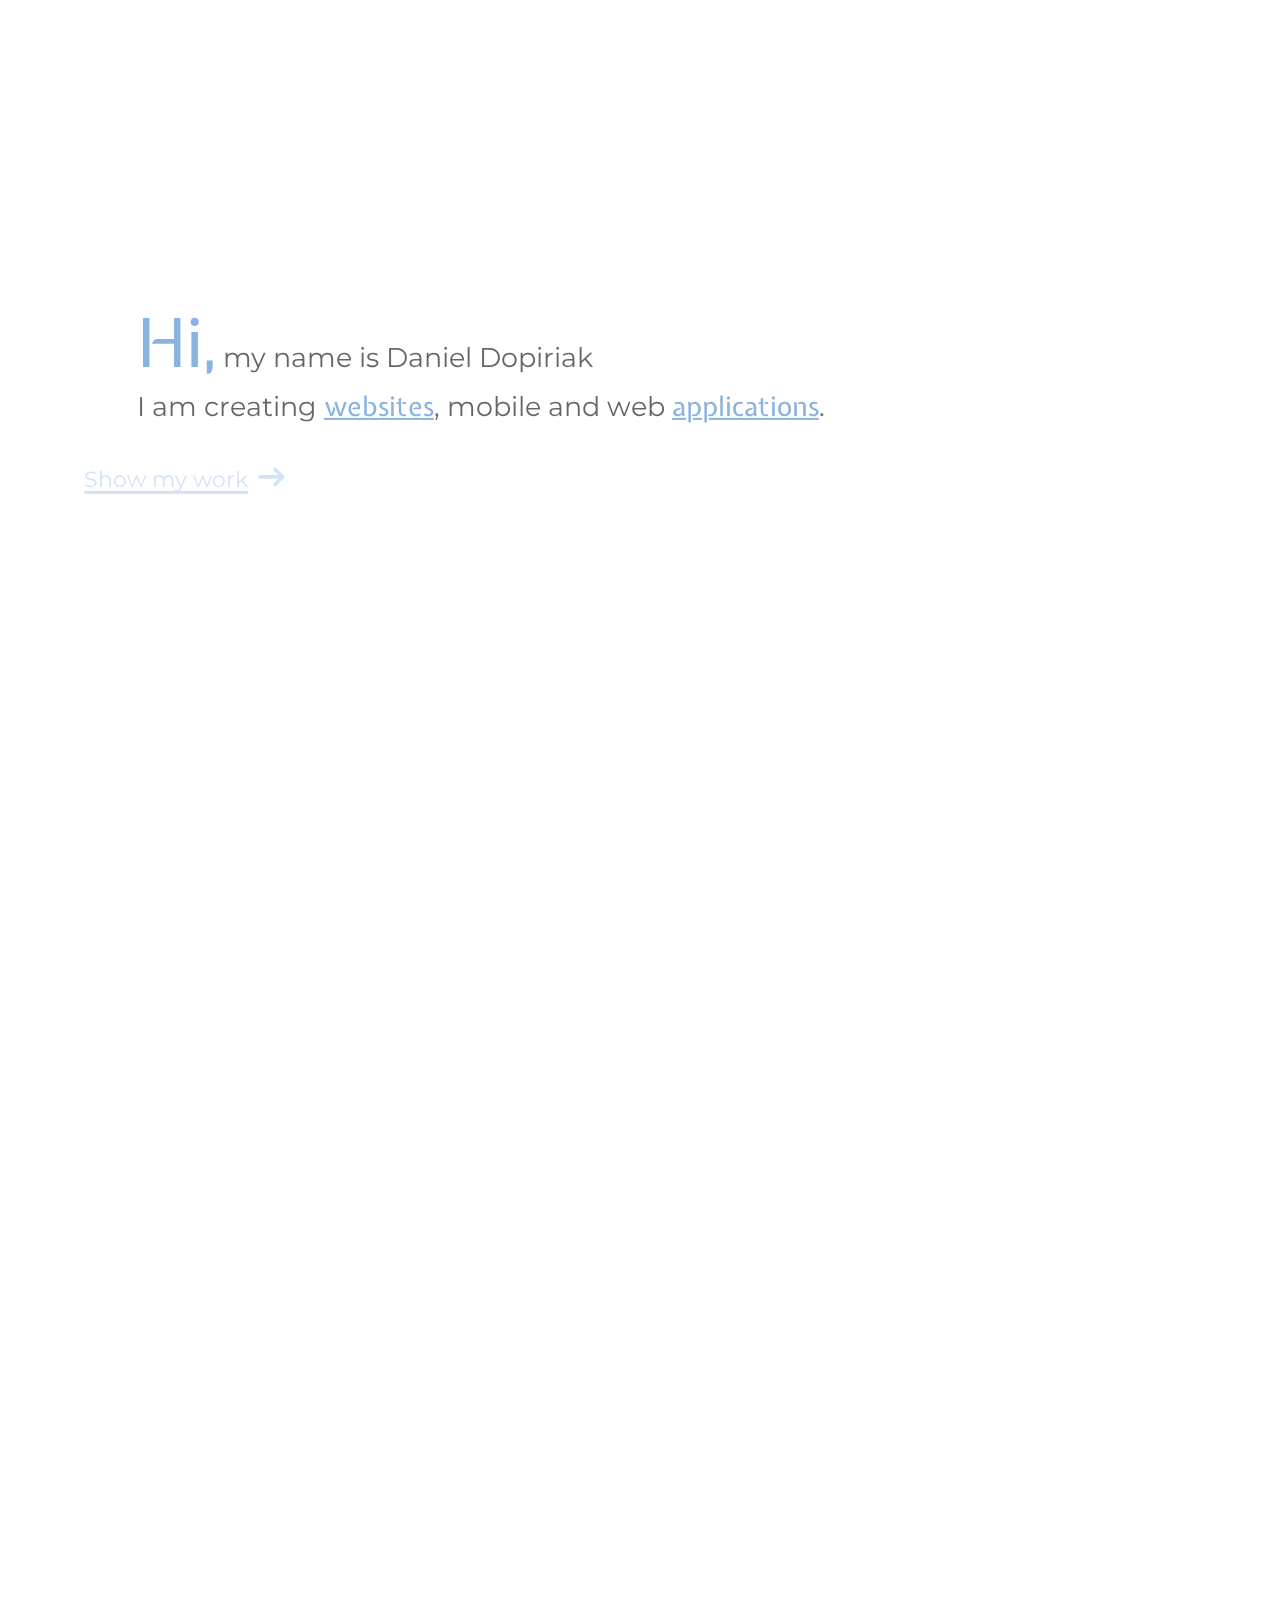
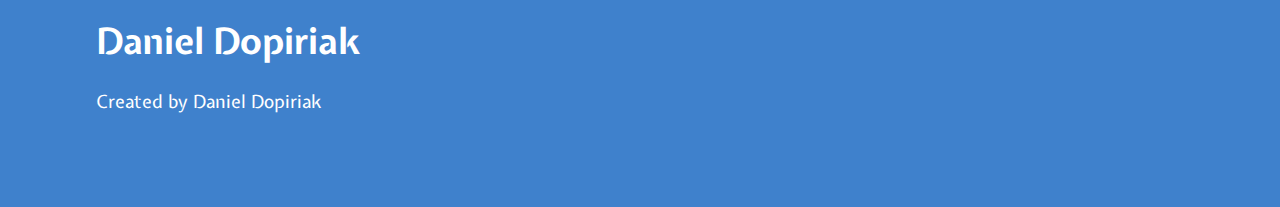
<file: index.html>
<!DOCTYPE html>
<html lang="en">
    <head>
        <meta charset="UTF-8" />
        <meta name="viewport" content="width=device-width, initial-scale=1.0" />
        <meta http-equiv="X-UA-Compatible" content="ie=edge" />
        <link rel="stylesheet" href="./assets/style/index.css" />
        <link href="https://fonts.googleapis.com/css?family=Expletus+Sans:400,600i|Montserrat&display=swap" rel="stylesheet" />
        <script src="https://platform.linkedin.com/badges/js/profile.js" async defer type="text/javascript"></script>
        <meta name="google-site-verification" content="jSxHnAXwpwZeZLHbrlIoXcZAM0Axsp5VUuBhsSvyMuA" />
        <title>Daniel Dopiriak</title>
        <script async src="https://www.googletagmanager.com/gtag/js?id=G-63W3KV1VWK"></script>
        <script>
            window.dataLayer = window.dataLayer || [];
            function gtag() {
                dataLayer.push(arguments);
            }
            gtag("js", new Date());

            gtag("config", "G-63W3KV1VWK");
        </script>
    </head>
    <body>
        <a href="https://github.com/AVATAR197" class="web-links-item" target="_blank">
            <img src="./assets/img/github-icon.svg" alt="github-icon" href="https://github.com/AVATAR197" />
        </a>
        <div class="landing-page">
            <div class="healine-button-wrapper">
                <p class="headline">
                    <span class="hi">Hi,</span> my name is Daniel Dopiriak <br />
                    I am creating <span class="highlight">websites</span>, mobile and web <span class="highlight">applications</span>.
                </p>
                <div class="show-my-work-button">
                    <p class="text">Show my work</p>
                    <img class="arrow" src="./assets/img/arrow.svg" alt="arrow" />
                </div>
            </div>
        </div>
        <div class="my-projects">
            <div class="row scroll-anim">
                <div class="info">
                    <h1>skrine-kuchyne.sk</h1>
                    <p>
                        This website was built in March 2020, using HTML, SCSS (CSS), JavaScript. <br />
                        <br />
                        You can visit the site using <a target="blank" href="http://www.skrine-kuchyne.sk/">this</a> link.
                    </p>
                </div>
                <img src="./assets/img/project-1.png" alt="" />
            </div>
            <div class="row scroll-anim">
                <img src="./assets/img/project-2.png" alt="" />
                <div class="info">
                    <h1>iot.gjar-po.sk</h1>
                    <p>
                        This website was built to show humidity, brightness and temperature in graps of the various rooms in our school. The
                        data are measured by Arduino devices. The project is licenced under MIT licence so you can see the code on our
                        github using
                        <a target="blank" href="https://github.com/MarosMacko/GJAR_IoT/tree/v2">this</a> link. In July 2020 we launched new
                        version of the website with new design.
                        <br />
                        <br />
                        You can visit the site using <a target="blank" href="https://iot.gjar-po.sk/">this</a> link.
                    </p>
                </div>
            </div>
            <div class="row scroll-anim">
                <div class="info">
                    <h1>ninito.no/shop</h1>
                    <p>
                        This is online shop build with React. For the global store it uses not very popular but powerful library
                        <a target="blank" href="https://www.npmjs.com/package/reactn">reactn</a> and data are stored in firebase. It's very
                        fast and connected to backoffice for further customizability.<br />
                        <br />
                        You can visit the site using <a target="blank" href="https://ninito.no/shop">this</a> link.
                    </p>
                </div>
                <img src="./assets/img/project-6.jpg" alt="" />
            </div>
            <div class="row scroll-anim">
                <img src="./assets/img/project-5.jpg" alt="" />
                <div class="info">
                    <h1>Ninito AS login page</h1>
                    <p>
                        This is the custom made login page for Ninito AS. The page was build using React.<br />
                        <br />
                        You can visit the site using <a target="blank" href="https://ns3.dev/">this</a> link.
                    </p>
                </div>
            </div>
            <div class="row scroll-anim">
                <div class="info">
                    <h1>Fina Points Calculator</h1>
                    <p>
                        I started building this app in August 2019, it's a calculator for swimmers so they can convert their times to points
                        and vice versa. I developed this app using React Native and Redux. The app has more than 1000 downloads.
                        <br />
                        <br />
                        You can visit the site and download the app using
                        <a target="blank" href="https://play.google.com/store/apps/details?id=com.FinaPointsCalculator&hl=en">this</a> link.
                    </p>
                </div>
                <img src="./assets/img/project-3.jpg" alt="" />
            </div>
            <div class="row scroll-anim">
                <img src="./assets/img/project-4.jpg" alt="" />
                <div class="info">
                    <h1>Todo tasks</h1>
                    <p>
                        This app was my secondary project. I enjoyed programming this app. I used some features like async storage as well
                        as React Navigation. I developed this app using React Native and Redux.
                        <br />
                        <br />
                        You can visit the site and download the app using
                        <a target="blank" href="https://play.google.com/store/apps/details?id=com.danieldopiriak.Todotasks">this</a> link.
                    </p>
                </div>
            </div>
        </div>
        <div class="about-me scroll-anim">
            <h1>About me</h1>
            <p>
                I am currently high school sutudent. I started learning programming in 2018 and since then I built a lot of projects. You
                can see the projects in upper section of the website. I am specializing in building web applications with react, but other
                than that I've worked with React Native and Node.js before as well. In 2020 I attended programming competitions like
                (Zenit), and hackathon (<a target="_blank" href="https://hackkosice.com/">Hack Kosice 2020</a>). Here is the
                <a
                    target="_blank"
                    href="https://devpost.com/daniel-dopiriak?ref_content=user-portfolio&ref_feature=portfolio&ref_medium=global-nav"
                    >link</a
                >
                to my devpost profile for further details about the hackathon project. If you want to see my project don't forget to
                checkout my <a target="_blank" href="https://github.com/AVATAR197">github</a> profile.
            </p>
            <a href="https://github.com/AVATAR197">
                <button class="githubButton">Github</button>
            </a>
            <div class="skills scroll-anim">
                <h2>Skills:</h2>
                <ul>
                    <li>React (hooks)</li>
                    <li>Redux</li>
                    <li>React Native</li>
                    <li>JavaScript (ES6)</li>
                    <li>SCSS, CSS</li>
                    <li>HTML</li>
                    <li>Express</li>
                </ul>
            </div>
        </div>
        <div class="linkedin-wrapper scroll-anim">
            <div
                class="badge-base LI-profile-badge"
                data-locale="en_US"
                data-size="medium"
                data-theme="light"
                data-type="VERTICAL"
                data-vanity="daniel-dopiriak-8458981ba"
                data-version="v1"
            >
                <a class="badge-base__link LI-simple-link" href="https://sk.linkedin.com/in/daniel-dopiriak-8458981ba?trk=profile-badge"
                    >Daniel Dopiriak</a
                >
            </div>
        </div>
        <div class="contact-me scroll-anim">
            <h1>Contact me</h1>
            <p>E-mail: daniel.dopiriak@gmail.com</p>
            <form action="https://formspree.io/daniel.dopiriak@gmail.com" method="POST" target="_blank">
                <input type="text" id="firstname" name="firstname" placeholder="Firstname..." required />
                <input type="text" id="lastname" name="lastname" placeholder="Lastname..." required />
                <input type="email" id="email" name="E-mail" placeholder="Email.." required />
                <textarea name="message" placeholder="Message..." required></textarea>
                <button type="submit" value="Send" class="form_submit_button">Send</button>
            </form>
        </div>
        <footer class="footer">
            <h1>Daniel Dopiriak</h1>
            <p>Created by Daniel Dopiriak</p>
        </footer>
        <div class="cookie_popup">
            <p>
                We usecookies to personalise your experience
                <a href="/cookies.html">More information.</a>
            </p>
            <div class="accept_button">Accept</div>
        </div>
        <script src="./assets/js/index.js"></script>
        <script src="./assets/js/cookies.js"></script>
        <script src="https://cdnjs.cloudflare.com/ajax/libs/gsap/3.0.5/gsap.min.js"></script>

        <script>
            gsap.from(".headline", { x: -140, opacity: 0, duration: 2, ease: "ease" });
            gsap.from(".show-my-work-button", { x: -140, opacity: 0, duration: 2, delay: 0.5, ease: "ease" });
            gsap.from(".web-links-item", { x: -70, opacity: 0, duration: 2, delay: 0.5, ease: "ease" });
        </script>
    </body>
</html>
</file>
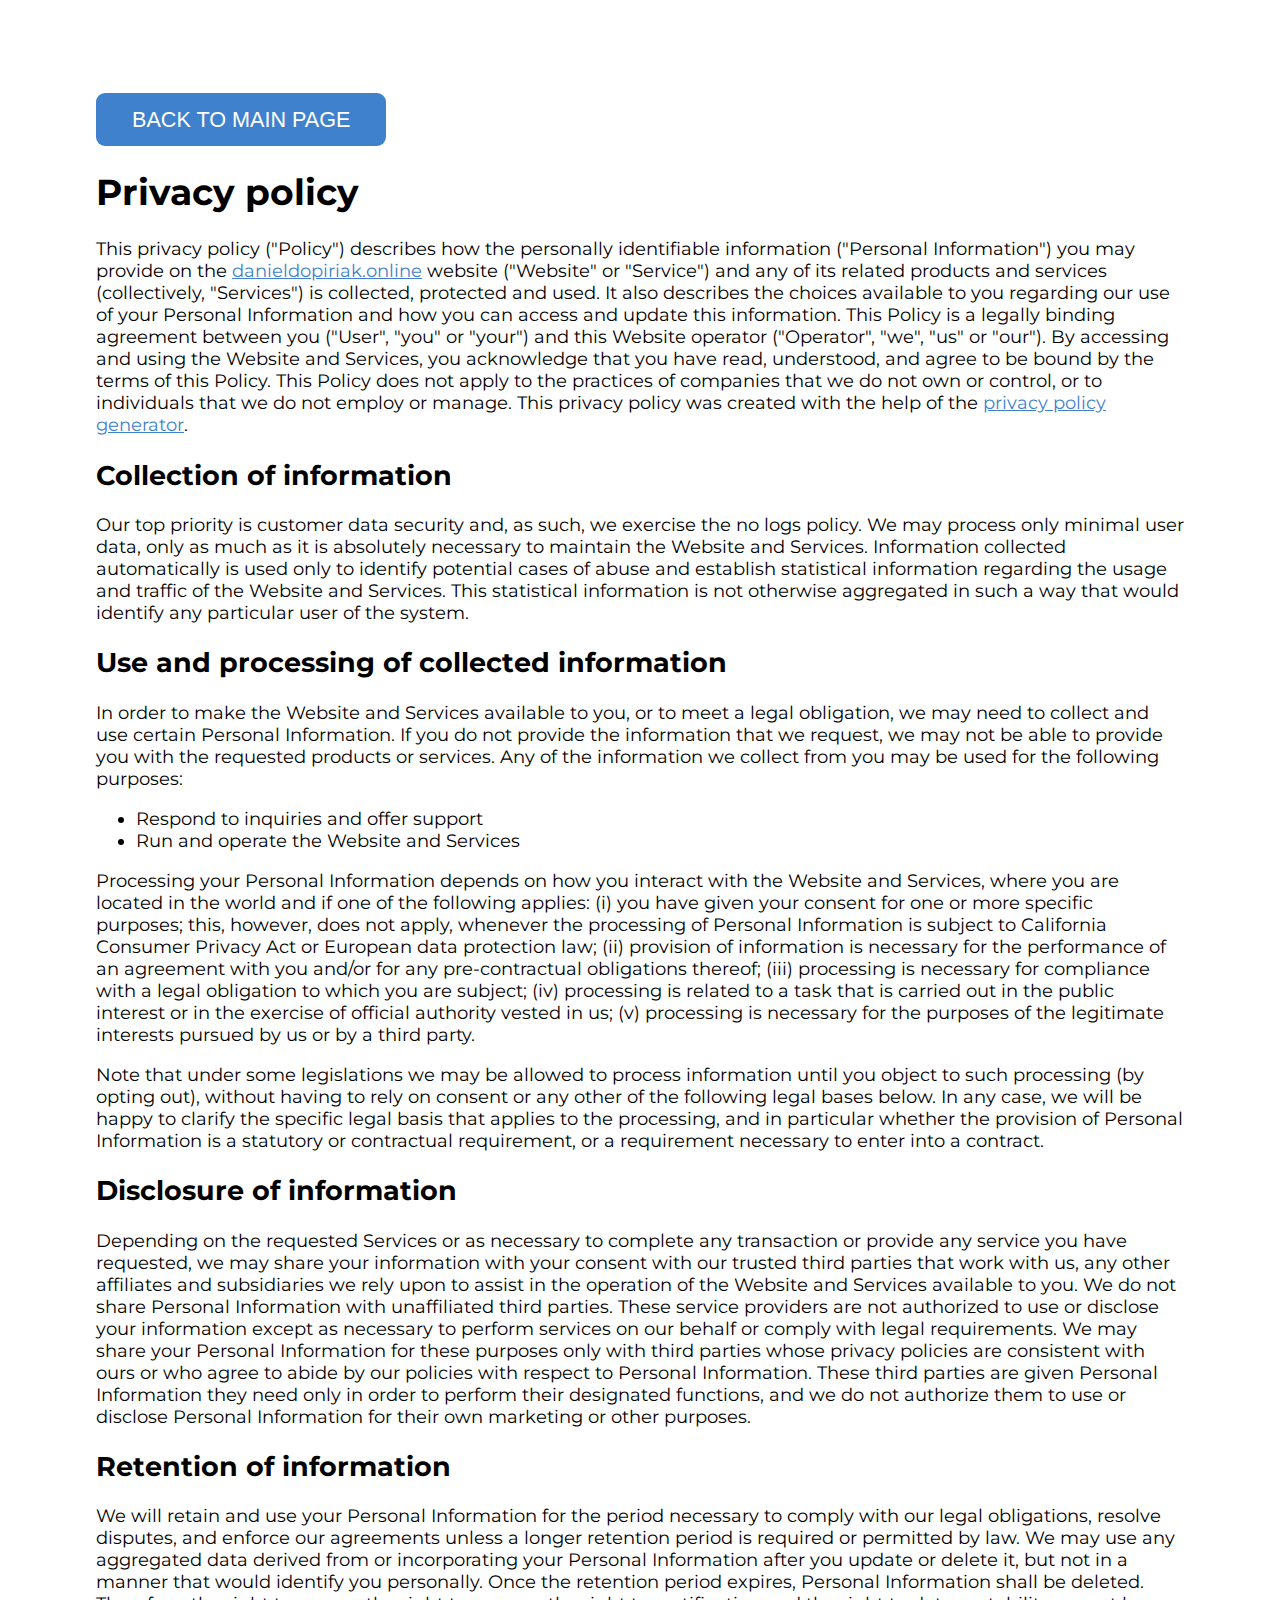
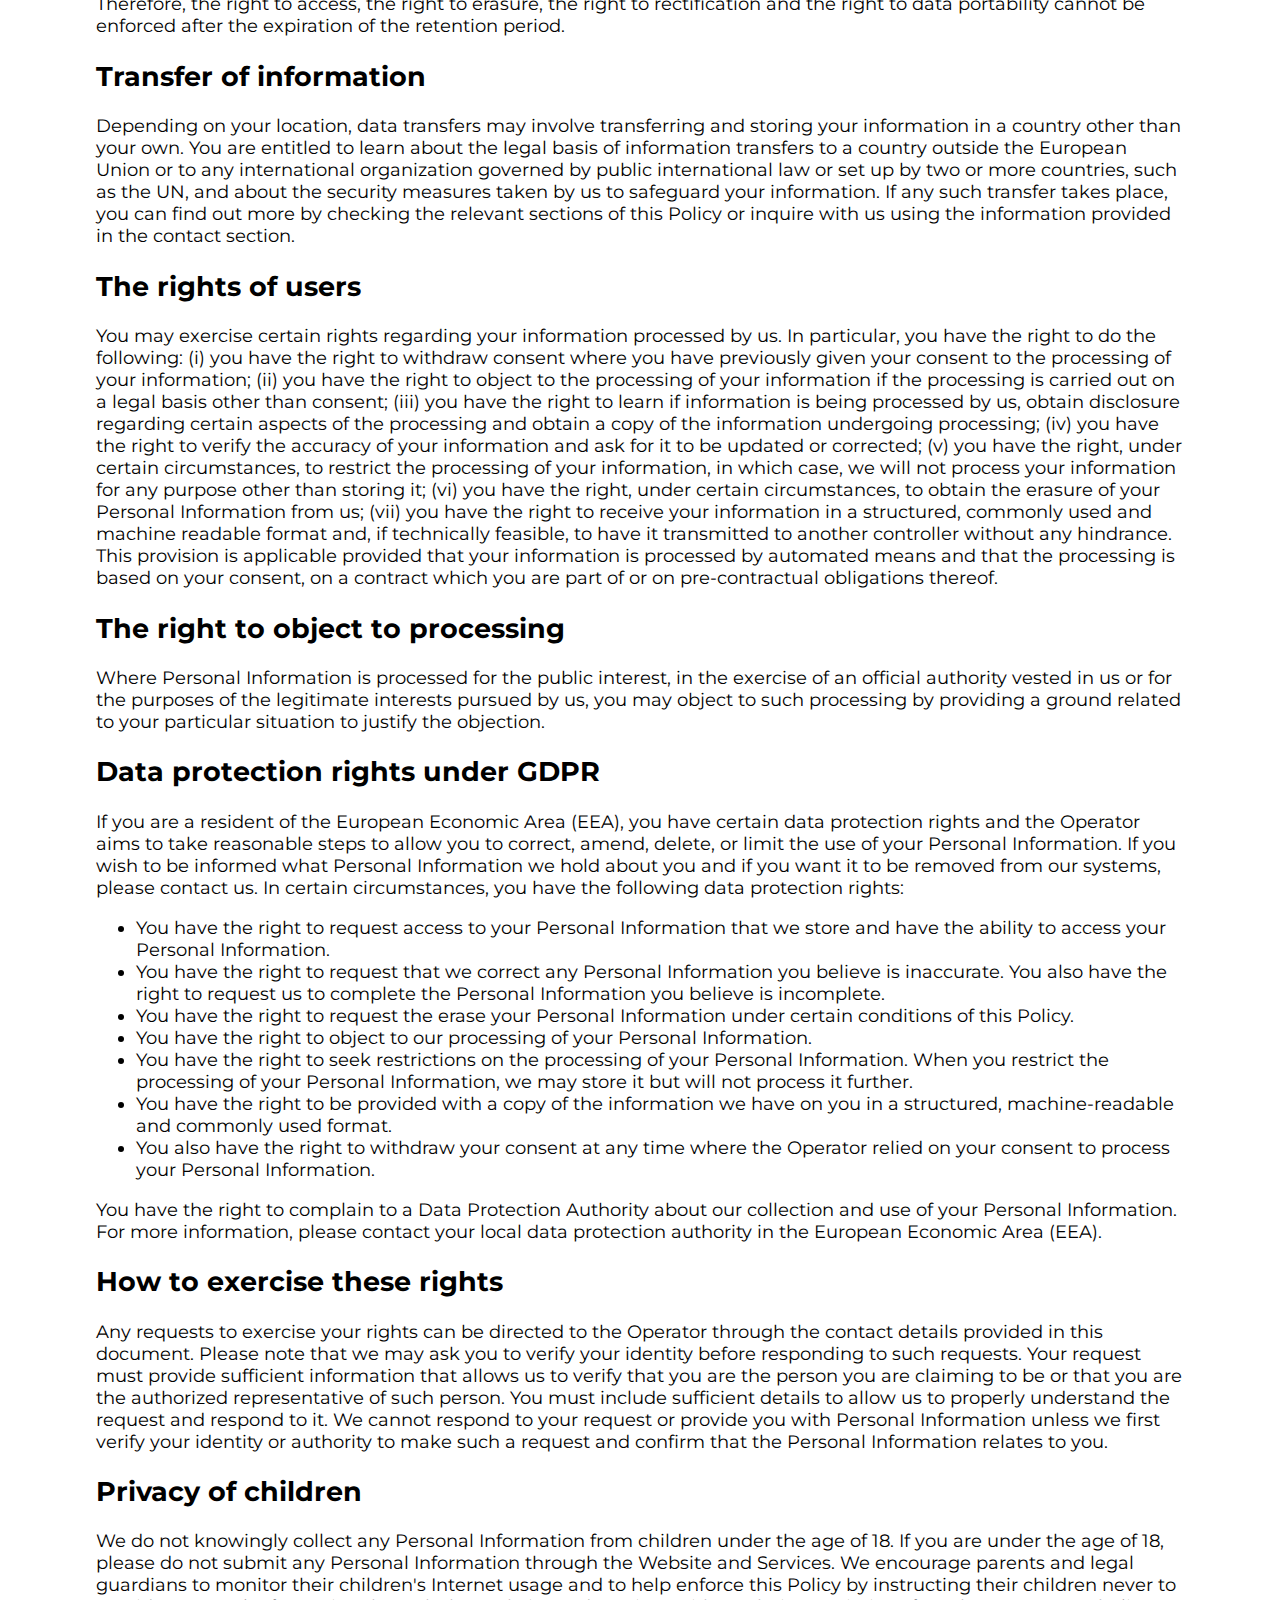
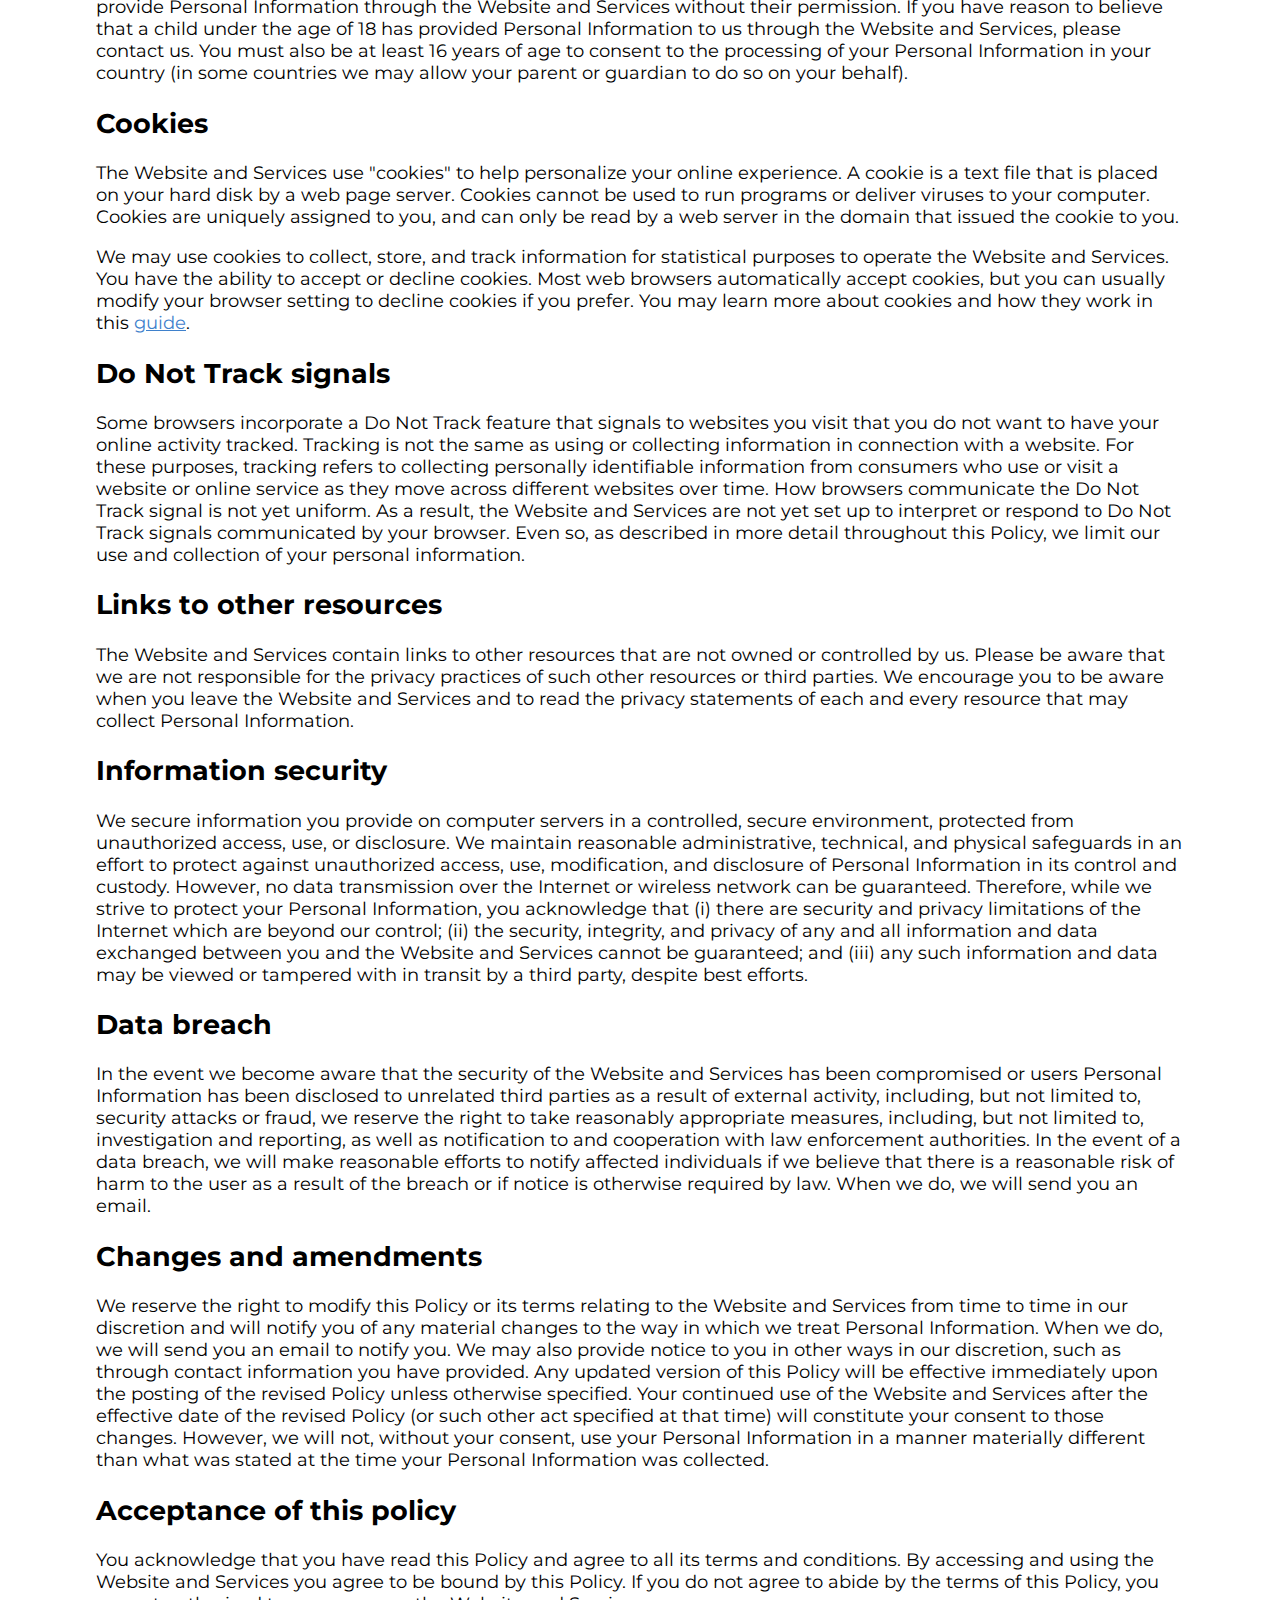
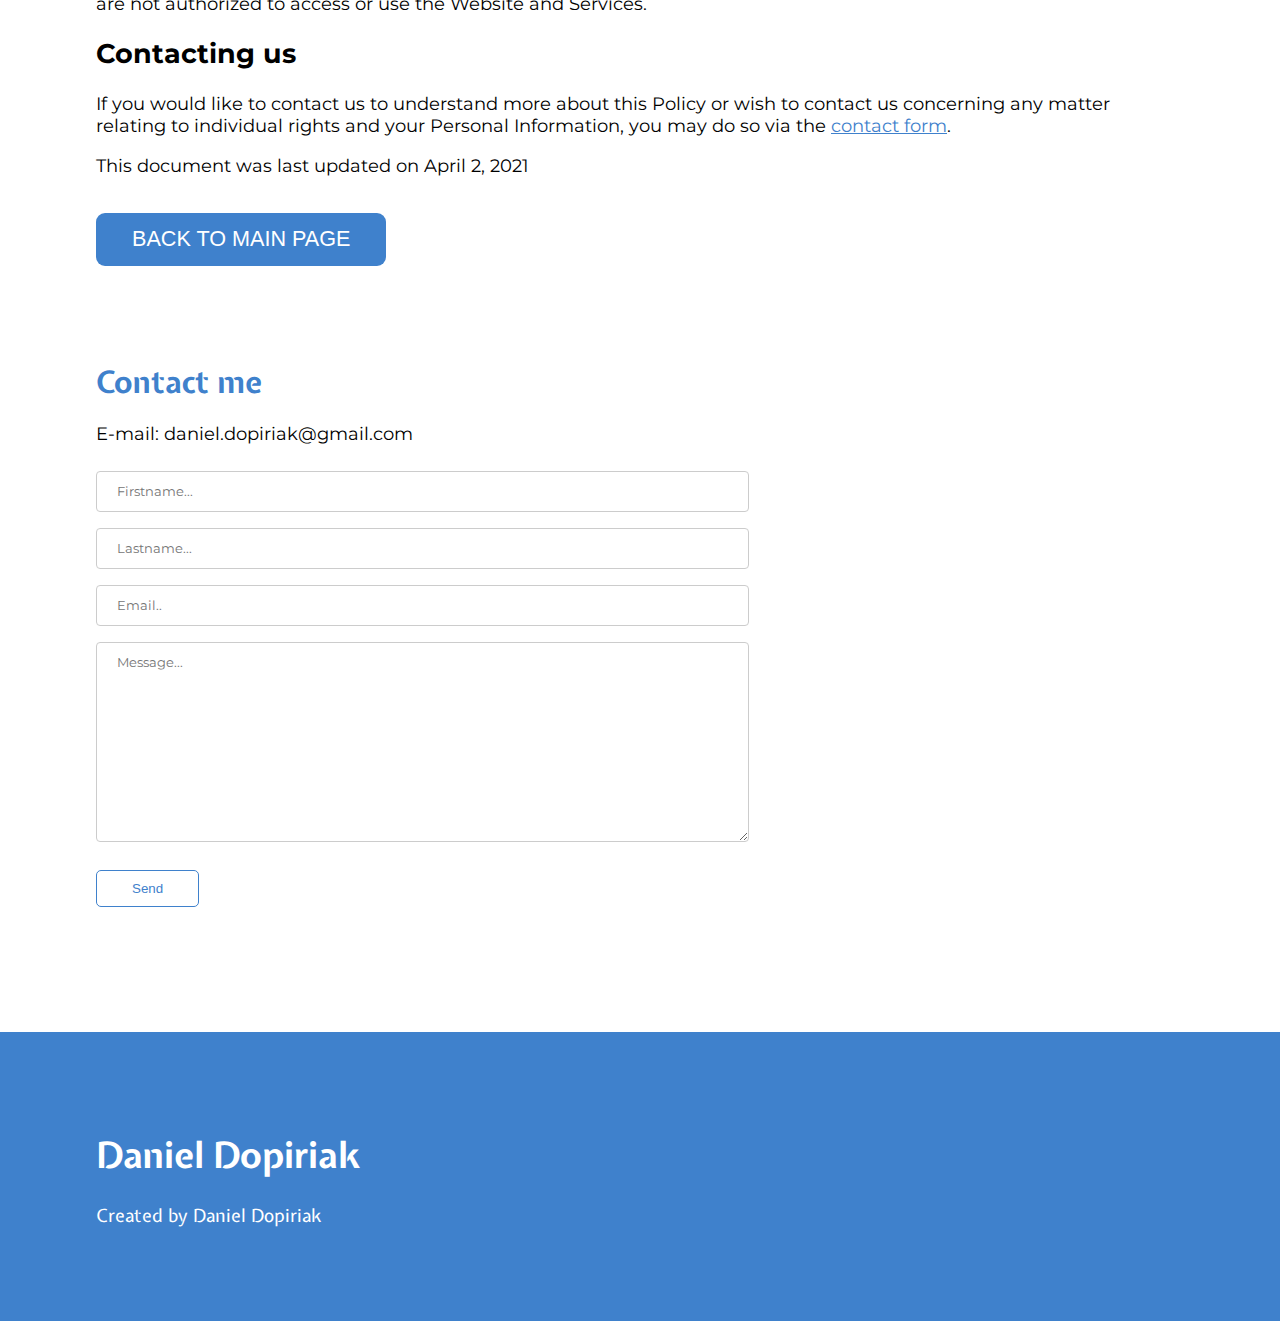
<file: cookies.html>
<!DOCTYPE html>
<html lang="en">
    <head>
        <meta charset="UTF-8" />
        <meta name="viewport" content="width=device-width, initial-scale=1.0" />
        <meta http-equiv="X-UA-Compatible" content="ie=edge" />
        <link rel="stylesheet" href="./assets/style/index.css" />
        <link href="https://fonts.googleapis.com/css?family=Expletus+Sans:400,600i|Montserrat&display=swap" rel="stylesheet" />
        <script src="https://platform.linkedin.com/badges/js/profile.js" async defer type="text/javascript"></script>
        <meta name="google-site-verification" content="jSxHnAXwpwZeZLHbrlIoXcZAM0Axsp5VUuBhsSvyMuA" />
        <script async src="https://www.googletagmanager.com/gtag/js?id=G-63W3KV1VWK"></script>
        <script>
            window.dataLayer = window.dataLayer || [];
            function gtag() {
                dataLayer.push(arguments);
            }
            gtag("js", new Date());

            gtag("config", "G-63W3KV1VWK");
        </script>
        <title>Daniel Dopiriak</title>
    </head>
    <body>
        <a href="https://github.com/AVATAR197" class="web-links-item" target="_blank">
            <img src="./assets/img/github-icon.svg" alt="github-icon" href="https://github.com/AVATAR197" />
        </a>

        <div class="cookies_wrapper">
            <a href="/index.html"><button class="backToMainPageButton">BACK TO MAIN PAGE</button></a>
            <h1>Privacy policy</h1>
            <p>
                This privacy policy (&quot;Policy&quot;) describes how the personally identifiable information (&quot;Personal
                Information&quot;) you may provide on the
                <a target="_blank" rel="nofollow" href="https://danieldopiriak.online">danieldopiriak.online</a> website
                (&quot;Website&quot; or &quot;Service&quot;) and any of its related products and services (collectively,
                &quot;Services&quot;) is collected, protected and used. It also describes the choices available to you regarding our use of
                your Personal Information and how you can access and update this information. This Policy is a legally binding agreement
                between you (&quot;User&quot;, &quot;you&quot; or &quot;your&quot;) and this Website operator (&quot;Operator&quot;,
                &quot;we&quot;, &quot;us&quot; or &quot;our&quot;). By accessing and using the Website and Services, you acknowledge that
                you have read, understood, and agree to be bound by the terms of this Policy. This Policy does not apply to the practices of
                companies that we do not own or control, or to individuals that we do not employ or manage. This privacy policy was created
                with the help of the
                <a target="_blank" href="https://www.websitepolicies.com/privacy-policy-generator">privacy policy generator</a>.
            </p>
            <h2>Collection of information</h2>
            <p>
                Our top priority is customer data security and, as such, we exercise the no logs policy. We may process only minimal user
                data, only as much as it is absolutely necessary to maintain the Website and Services. Information collected automatically
                is used only to identify potential cases of abuse and establish statistical information regarding the usage and traffic of
                the Website and Services. This statistical information is not otherwise aggregated in such a way that would identify any
                particular user of the system.
            </p>
            <h2>Use and processing of collected information</h2>
            <p>
                In order to make the Website and Services available to you, or to meet a legal obligation, we may need to collect and use
                certain Personal Information. If you do not provide the information that we request, we may not be able to provide you with
                the requested products or services. Any of the information we collect from you may be used for the following purposes:
            </p>
            <ul>
                <li>Respond to inquiries and offer support</li>
                <li>Run and operate the Website and Services</li>
            </ul>
            <p>
                Processing your Personal Information depends on how you interact with the Website and Services, where you are located in the
                world and if one of the following applies: (i) you have given your consent for one or more specific purposes; this, however,
                does not apply, whenever the processing of Personal Information is subject to California Consumer Privacy Act or European
                data protection law; (ii) provision of information is necessary for the performance of an agreement with you and/or for any
                pre-contractual obligations thereof; (iii) processing is necessary for compliance with a legal obligation to which you are
                subject; (iv) processing is related to a task that is carried out in the public interest or in the exercise of official
                authority vested in us; (v) processing is necessary for the purposes of the legitimate interests pursued by us or by a third
                party.
            </p>
            <p>
                Note that under some legislations we may be allowed to process information until you object to such processing (by opting
                out), without having to rely on consent or any other of the following legal bases below. In any case, we will be happy to
                clarify the specific legal basis that applies to the processing, and in particular whether the provision of Personal
                Information is a statutory or contractual requirement, or a requirement necessary to enter into a contract.
            </p>
            <h2>Disclosure of information</h2>
            <p>
                Depending on the requested Services or as necessary to complete any transaction or provide any service you have requested,
                we may share your information with your consent with our trusted third parties that work with us, any other affiliates and
                subsidiaries we rely upon to assist in the operation of the Website and Services available to you. We do not share Personal
                Information with unaffiliated third parties. These service providers are not authorized to use or disclose your information
                except as necessary to perform services on our behalf or comply with legal requirements. We may share your Personal
                Information for these purposes only with third parties whose privacy policies are consistent with ours or who agree to abide
                by our policies with respect to Personal Information. These third parties are given Personal Information they need only in
                order to perform their designated functions, and we do not authorize them to use or disclose Personal Information for their
                own marketing or other purposes.
            </p>
            <h2>Retention of information</h2>
            <p>
                We will retain and use your Personal Information for the period necessary to comply with our legal obligations, resolve
                disputes, and enforce our agreements unless a longer retention period is required or permitted by law. We may use any
                aggregated data derived from or incorporating your Personal Information after you update or delete it, but not in a manner
                that would identify you personally. Once the retention period expires, Personal Information shall be deleted. Therefore, the
                right to access, the right to erasure, the right to rectification and the right to data portability cannot be enforced after
                the expiration of the retention period.
            </p>
            <h2>Transfer of information</h2>
            <p>
                Depending on your location, data transfers may involve transferring and storing your information in a country other than
                your own. You are entitled to learn about the legal basis of information transfers to a country outside the European Union
                or to any international organization governed by public international law or set up by two or more countries, such as the
                UN, and about the security measures taken by us to safeguard your information. If any such transfer takes place, you can
                find out more by checking the relevant sections of this Policy or inquire with us using the information provided in the
                contact section.
            </p>
            <h2>The rights of users</h2>
            <p>
                You may exercise certain rights regarding your information processed by us. In particular, you have the right to do the
                following: (i) you have the right to withdraw consent where you have previously given your consent to the processing of your
                information; (ii) you have the right to object to the processing of your information if the processing is carried out on a
                legal basis other than consent; (iii) you have the right to learn if information is being processed by us, obtain disclosure
                regarding certain aspects of the processing and obtain a copy of the information undergoing processing; (iv) you have the
                right to verify the accuracy of your information and ask for it to be updated or corrected; (v) you have the right, under
                certain circumstances, to restrict the processing of your information, in which case, we will not process your information
                for any purpose other than storing it; (vi) you have the right, under certain circumstances, to obtain the erasure of your
                Personal Information from us; (vii) you have the right to receive your information in a structured, commonly used and
                machine readable format and, if technically feasible, to have it transmitted to another controller without any hindrance.
                This provision is applicable provided that your information is processed by automated means and that the processing is based
                on your consent, on a contract which you are part of or on pre-contractual obligations thereof.
            </p>
            <h2>The right to object to processing</h2>
            <p>
                Where Personal Information is processed for the public interest, in the exercise of an official authority vested in us or
                for the purposes of the legitimate interests pursued by us, you may object to such processing by providing a ground related
                to your particular situation to justify the objection.
            </p>
            <h2>Data protection rights under GDPR</h2>
            <p>
                If you are a resident of the European Economic Area (EEA), you have certain data protection rights and the Operator aims to
                take reasonable steps to allow you to correct, amend, delete, or limit the use of your Personal Information. If you wish to
                be informed what Personal Information we hold about you and if you want it to be removed from our systems, please contact
                us. In certain circumstances, you have the following data protection rights:
            </p>
            <ul>
                <li>
                    You have the right to request access to your Personal Information that we store and have the ability to access your
                    Personal Information.
                </li>
                <li>
                    You have the right to request that we correct any Personal Information you believe is inaccurate. You also have the
                    right to request us to complete the Personal Information you believe is incomplete.
                </li>
                <li>You have the right to request the erase your Personal Information under certain conditions of this Policy.</li>
                <li>You have the right to object to our processing of your Personal Information.</li>
                <li>
                    You have the right to seek restrictions on the processing of your Personal Information. When you restrict the processing
                    of your Personal Information, we may store it but will not process it further.
                </li>
                <li>
                    You have the right to be provided with a copy of the information we have on you in a structured, machine-readable and
                    commonly used format.
                </li>
                <li>
                    You also have the right to withdraw your consent at any time where the Operator relied on your consent to process your
                    Personal Information.
                </li>
            </ul>
            <p>
                You have the right to complain to a Data Protection Authority about our collection and use of your Personal Information. For
                more information, please contact your local data protection authority in the European Economic Area (EEA).
            </p>
            <h2>How to exercise these rights</h2>
            <p>
                Any requests to exercise your rights can be directed to the Operator through the contact details provided in this document.
                Please note that we may ask you to verify your identity before responding to such requests. Your request must provide
                sufficient information that allows us to verify that you are the person you are claiming to be or that you are the
                authorized representative of such person. You must include sufficient details to allow us to properly understand the request
                and respond to it. We cannot respond to your request or provide you with Personal Information unless we first verify your
                identity or authority to make such a request and confirm that the Personal Information relates to you.
            </p>
            <h2>Privacy of children</h2>
            <p>
                We do not knowingly collect any Personal Information from children under the age of 18. If you are under the age of 18,
                please do not submit any Personal Information through the Website and Services. We encourage parents and legal guardians to
                monitor their children's Internet usage and to help enforce this Policy by instructing their children never to provide
                Personal Information through the Website and Services without their permission. If you have reason to believe that a child
                under the age of 18 has provided Personal Information to us through the Website and Services, please contact us. You must
                also be at least 16 years of age to consent to the processing of your Personal Information in your country (in some
                countries we may allow your parent or guardian to do so on your behalf).
            </p>
            <h2>Cookies</h2>
            <p>
                The Website and Services use &quot;cookies&quot; to help personalize your online experience. A cookie is a text file that is
                placed on your hard disk by a web page server. Cookies cannot be used to run programs or deliver viruses to your computer.
                Cookies are uniquely assigned to you, and can only be read by a web server in the domain that issued the cookie to you.
            </p>
            <p>
                We may use cookies to collect, store, and track information for statistical purposes to operate the Website and Services.
                You have the ability to accept or decline cookies. Most web browsers automatically accept cookies, but you can usually
                modify your browser setting to decline cookies if you prefer. You may learn more about cookies and how they work in this
                <a target="_blank" href="https://www.websitepolicies.com/blog/cookies">guide</a>.
            </p>
            <h2>Do Not Track signals</h2>
            <p>
                Some browsers incorporate a Do Not Track feature that signals to websites you visit that you do not want to have your online
                activity tracked. Tracking is not the same as using or collecting information in connection with a website. For these
                purposes, tracking refers to collecting personally identifiable information from consumers who use or visit a website or
                online service as they move across different websites over time. How browsers communicate the Do Not Track signal is not yet
                uniform. As a result, the Website and Services are not yet set up to interpret or respond to Do Not Track signals
                communicated by your browser. Even so, as described in more detail throughout this Policy, we limit our use and collection
                of your personal information.
            </p>
            <h2>Links to other resources</h2>
            <p>
                The Website and Services contain links to other resources that are not owned or controlled by us. Please be aware that we
                are not responsible for the privacy practices of such other resources or third parties. We encourage you to be aware when
                you leave the Website and Services and to read the privacy statements of each and every resource that may collect Personal
                Information.
            </p>
            <h2>Information security</h2>
            <p>
                We secure information you provide on computer servers in a controlled, secure environment, protected from unauthorized
                access, use, or disclosure. We maintain reasonable administrative, technical, and physical safeguards in an effort to
                protect against unauthorized access, use, modification, and disclosure of Personal Information in its control and custody.
                However, no data transmission over the Internet or wireless network can be guaranteed. Therefore, while we strive to protect
                your Personal Information, you acknowledge that (i) there are security and privacy limitations of the Internet which are
                beyond our control; (ii) the security, integrity, and privacy of any and all information and data exchanged between you and
                the Website and Services cannot be guaranteed; and (iii) any such information and data may be viewed or tampered with in
                transit by a third party, despite best efforts.
            </p>
            <h2>Data breach</h2>
            <p>
                In the event we become aware that the security of the Website and Services has been compromised or users Personal
                Information has been disclosed to unrelated third parties as a result of external activity, including, but not limited to,
                security attacks or fraud, we reserve the right to take reasonably appropriate measures, including, but not limited to,
                investigation and reporting, as well as notification to and cooperation with law enforcement authorities. In the event of a
                data breach, we will make reasonable efforts to notify affected individuals if we believe that there is a reasonable risk of
                harm to the user as a result of the breach or if notice is otherwise required by law. When we do, we will send you an email.
            </p>
            <h2>Changes and amendments</h2>
            <p>
                We reserve the right to modify this Policy or its terms relating to the Website and Services from time to time in our
                discretion and will notify you of any material changes to the way in which we treat Personal Information. When we do, we
                will send you an email to notify you. We may also provide notice to you in other ways in our discretion, such as through
                contact information you have provided. Any updated version of this Policy will be effective immediately upon the posting of
                the revised Policy unless otherwise specified. Your continued use of the Website and Services after the effective date of
                the revised Policy (or such other act specified at that time) will constitute your consent to those changes. However, we
                will not, without your consent, use your Personal Information in a manner materially different than what was stated at the
                time your Personal Information was collected.
            </p>
            <h2>Acceptance of this policy</h2>
            <p>
                You acknowledge that you have read this Policy and agree to all its terms and conditions. By accessing and using the Website
                and Services you agree to be bound by this Policy. If you do not agree to abide by the terms of this Policy, you are not
                authorized to access or use the Website and Services.
            </p>
            <h2>Contacting us</h2>
            <p>
                If you would like to contact us to understand more about this Policy or wish to contact us concerning any matter relating to
                individual rights and your Personal Information, you may do so via the
                <a target="_blank" rel="nofollow" href="https://danieldopiriak.online">contact form</a>.
            </p>
            <p>This document was last updated on April 2, 2021</p>
            <a href="/index.html"><button class="backToMainPageButton">BACK TO MAIN PAGE</button></a>
        </div>
        <div class="contact-me">
            <h1>Contact me</h1>
            <p>E-mail: daniel.dopiriak@gmail.com</p>
            <form action="https://formspree.io/daniel.dopiriak@gmail.com" method="POST" target="_blank">
                <input type="text" id="firstname" name="firstname" placeholder="Firstname..." required />
                <input type="text" id="lastname" name="lastname" placeholder="Lastname..." required />
                <input type="email" id="email" name="E-mail" placeholder="Email.." required />
                <textarea name="message" placeholder="Message..." required></textarea>
                <button type="submit" value="Send" class="form_submit_button">Send</button>
            </form>
        </div>
        <footer class="footer">
            <h1>Daniel Dopiriak</h1>
            <p>Created by Daniel Dopiriak</p>
        </footer>
        <div class="cookie_popup">
            <p>
                We usecookies to personalise your experience
                <a href="/cookies.html">More information.</a>
            </p>
            <div class="accept_button">Accept</div>
        </div>
        <script src="./assets/js/index.js"></script>
        <script src="./assets/js/cookies.js"></script>
        <script src="https://cdnjs.cloudflare.com/ajax/libs/gsap/3.0.5/gsap.min.js"></script>
        <script>
            gsap.from(".headline", { x: -140, opacity: 0, duration: 2, ease: "ease" });
            gsap.from(".show-my-work-button", { x: -140, opacity: 0, duration: 2, delay: 0.5, ease: "ease" });
            gsap.from(".web-links-item", { x: -70, opacity: 0, duration: 2, delay: 0.5, ease: "ease" });
        </script>
    </body>
</html>
</file>
<file: assets/style/index.css>
@charset "UTF-8";
html,
body {
  padding: 0;
  margin: 0;
  font-family: "Montserrat", sans-serif;
  font-size: 18px;
  scroll-behavior: smooth;
}

a {
  color: #3f81cc;
}

.web-links-item {
  position: fixed;
  left: 20px;
  bottom: 50px;
  cursor: pointer;
  z-index: 1;
}

.web-links-item::before {
  content: "";
  position: absolute;
  left: 50%;
  bottom: 2px;
  -webkit-transform: translate(-50%, 100%);
          transform: translate(-50%, 100%);
  width: 2px;
  height: 25px;
  background-color: #3f81cc;
  border-radius: 5px;
}

.web-links-item::after {
  content: "";
  position: absolute;
  left: 50%;
  top: -2px;
  -webkit-transform: translate(-50%, -100%);
          transform: translate(-50%, -100%);
  width: 2px;
  height: 25px;
  background-color: #3f81cc;
  border-radius: 5px;
}

.landing-page {
  height: 100vh;
  padding-left: 15%;
  position: relative;
}

.landing-page .healine-button-wrapper {
  position: relative;
  top: 45%;
  -webkit-transform: translateY(-50%);
          transform: translateY(-50%);
}

.landing-page .headline {
  font-size: 1.5em;
  margin: 0;
}

.landing-page .headline span {
  color: #3f81cc;
  font-family: "Expletus Sans", cursive;
}

.landing-page .headline .hi {
  font-size: 2.5em;
}

.landing-page .headline .highlight {
  text-decoration: underline;
}

.landing-page .show-my-work-button {
  color: #3f81cc;
  cursor: pointer;
  display: inline-block;
  position: relative;
  padding-top: 20px;
}

.landing-page .show-my-work-button .text {
  position: relative;
  font-size: 1.2em;
  display: inline-block;
}

.landing-page .show-my-work-button .text::before {
  content: "";
  position: absolute;
  bottom: -2px;
  left: 0;
  width: 100%;
  height: 3px;
  background-color: #3f81cc;
}

.landing-page .show-my-work-button .arrow {
  -webkit-transition: 0.3s;
  transition: 0.3s;
}

.landing-page .show-my-work-button:hover .arrow {
  -webkit-transform: translateX(10px);
          transform: translateX(10px);
}

.my-projects .row {
  display: -ms-grid;
  display: grid;
  -ms-grid-columns: 1fr 1fr;
      grid-template-columns: 1fr 1fr;
  height: auto;
  position: relative;
  margin: 50px 0;
}

.my-projects .row .info {
  padding: 10% 15%;
  margin: auto;
}

.my-projects .row .info h1 {
  font-family: "Expletus Sans", cursive;
  text-align: center;
  font-size: 1.5em;
  color: #3f81cc;
}

.my-projects .row .info p {
  font-size: 0.9em;
}

.my-projects .row .info p a {
  color: #3f81cc;
}

.my-projects .row img {
  margin: auto;
  width: 60%;
  -o-object-fit: cover;
     object-fit: cover;
  -o-object-position: top;
     object-position: top;
  -webkit-box-shadow: 0px 0px 20px 0px rgba(0, 0, 0, 0.25);
          box-shadow: 0px 0px 20px 0px rgba(0, 0, 0, 0.25);
}

.about-me {
  padding: 75px 7.5% 0;
}

.about-me h1 {
  font-size: 1.7em;
  color: #3f81cc;
  font-family: "Expletus Sans", cursive;
}

.about-me p {
  font-size: 0.95em;
}

.about-me .githubButton {
  margin-top: 1rem;
  background-color: #3f81cc;
  border-radius: 0.5rem;
  padding: 0.5rem 1rem;
  color: #fff;
  border: none;
  -webkit-transition: ease-in-out 0.2s;
  transition: ease-in-out 0.2s;
  cursor: pointer;
  font-size: 0.95rem;
}

.about-me .githubButton:hover {
  -webkit-transform: translateY(5px);
          transform: translateY(5px);
}

.about-me .skills h2 {
  font-size: 1.4em;
  color: #3f81cc;
  font-family: "Expletus Sans", cursive;
  padding: 0;
  margin: 50px 0 0;
}

.about-me .skills ul {
  margin: 0;
  -webkit-columns: 2;
          columns: 2;
  list-style-type: none;
}

.about-me .skills ul li {
  padding-top: 15px;
  padding-left: 20px;
}

.about-me .skills ul li::before {
  content: "🔥";
  margin-left: -20px;
  margin-right: 10px;
}

.linkedin-wrapper {
  padding: 75px 7.5% 0;
}

.contact-me {
  padding: 75px 7.5%;
}

.contact-me h1 {
  font-size: 1.7em;
  color: #3f81cc;
  font-family: "Expletus Sans", cursive;
}

.contact-me form {
  max-width: 60%;
}

.contact-me form input[type="text"],
.contact-me form input[type="email"] {
  width: 100%;
  padding: 12px 20px;
  margin: 8px 0;
  display: inline-block;
  border: 1px solid #ccc;
  border-radius: 4px;
  -webkit-box-sizing: border-box;
          box-sizing: border-box;
  font: inherit;
  font-size: 0.7em;
}

.contact-me form textarea {
  width: 100%;
  max-width: 100%;
  min-width: 100%;
  height: 200px;
  margin: 8px 0;
  padding: 12px 20px;
  -webkit-box-sizing: border-box;
          box-sizing: border-box;
  display: inline-block;
  border-radius: 4px;
  border: 1px solid #ccc;
  font: inherit;
  font-size: 0.7em;
}

.contact-me form .form_submit_button {
  position: relative;
  border: #3f81cc solid 1px;
  border-radius: 5px;
  font-style: "Expletus Sans", cursive;
  color: #3f81cc;
  background-color: #fff;
  padding: 10px 35px;
  margin: 15px 0 50px 0;
  -webkit-transition: all ease-in-out 0.4s;
  transition: all ease-in-out 0.4s;
}

.contact-me form .form_submit_button:hover {
  color: #fff;
  background-color: #3f81cc;
  cursor: pointer;
}

.footer {
  padding: 75px 7.5%;
  background-color: #3f81cc;
  color: #fff;
  margin: auto;
  font-family: "Expletus Sans", cursive;
}

.scroll-anim {
  opacity: 0;
}

@-webkit-keyframes anim {
  from {
    -webkit-transform: translateY(150px);
            transform: translateY(150px);
    opacity: 0;
  }
  to {
    -webkit-transform: translateY(0);
            transform: translateY(0);
    opacity: 1;
  }
}

@keyframes anim {
  from {
    -webkit-transform: translateY(150px);
            transform: translateY(150px);
    opacity: 0;
  }
  to {
    -webkit-transform: translateY(0);
            transform: translateY(0);
    opacity: 1;
  }
}

@media (max-width: 900px) {
  html,
  body {
    font-size: 16px;
  }
  .web-links-item {
    display: none;
  }
  .landing-page {
    height: auto;
    padding: 0 7.5%;
  }
  .landing-page .healine-button-wrapper {
    position: relative;
    padding: 10vh 0;
    -webkit-transform: translateY(0);
            transform: translateY(0);
  }
  .contact-me {
    padding-bottom: 20px;
  }
  .contact-me form {
    max-width: 100%;
    margin: auto;
  }
}

@media (max-width: 500px) {
  .my-projects .row {
    -ms-grid-columns: 1fr;
        grid-template-columns: 1fr;
    -ms-grid-rows: auto auto;
        grid-template-rows: auto auto;
    margin: 30px 0;
  }
  .my-projects .row .info {
    padding: 5%;
  }
  .my-projects .row img {
    width: 90%;
    margin: 0 auto;
  }
  .my-projects .row:nth-child(odd) .info {
    -webkit-box-ordinal-group: 3;
        -ms-flex-order: 2;
            order: 2;
  }
  .my-projects .row:nth-child(odd) img {
    -webkit-box-ordinal-group: 2;
        -ms-flex-order: 1;
            order: 1;
  }
  .about-me {
    padding-top: 25px;
  }
}

.cookie_popup {
  width: 100%;
  position: fixed;
  z-index: 10;
  bottom: 0;
  left: 0;
  padding: 20px 5%;
  background-color: #fff;
  -webkit-box-shadow: 0 -3px 2px -2px #80808042;
          box-shadow: 0 -3px 2px -2px #80808042;
  -webkit-box-orient: horizontal;
  -webkit-box-direction: normal;
      -ms-flex-direction: row;
          flex-direction: row;
  -webkit-box-pack: center;
      -ms-flex-pack: center;
          justify-content: center;
  -webkit-box-align: center;
      -ms-flex-align: center;
          align-items: center;
  -webkit-box-sizing: border-box;
          box-sizing: border-box;
  display: none;
  -webkit-transform: translateY(100%);
          transform: translateY(100%);
}

.cookie_popup p {
  font-size: 14px;
  line-height: 1.5;
  margin: 0;
  max-width: 750px;
}

.cookie_popup p a {
  color: #3f81cc;
  font-weight: 600;
  text-decoration: none;
}

.cookie_popup p a:hover {
  text-decoration: underline;
}

.cookie_popup .accept_button {
  background-color: #3f81cc;
  display: -webkit-box;
  display: -ms-flexbox;
  display: flex;
  -webkit-box-pack: center;
      -ms-flex-pack: center;
          justify-content: center;
  -webkit-box-align: center;
      -ms-flex-align: center;
          align-items: center;
  padding: 10px 15px;
  font-size: 14px;
  border-radius: 3px;
  color: #fff;
  margin-left: 20px;
  cursor: pointer;
  font-weight: 600;
}

.cookie_popup .accept_button:hover {
  opacity: 0.8;
}

.cookies_wrapper {
  padding: 75px 7.5% 0;
}

.cookies_wrapper .backToMainPageButton {
  margin-top: 1rem;
  background-color: #3f81cc;
  border-radius: 0.5rem;
  padding: 0.75rem 2rem;
  color: #fff;
  border: none;
  -webkit-transition: ease-in-out 0.2s;
  transition: ease-in-out 0.2s;
  cursor: pointer;
  font-size: 1.2rem;
}

.cookies_wrapper .backToMainPageButton:hover {
  -webkit-transform: translateY(5px);
          transform: translateY(5px);
}
/*# sourceMappingURL=index.css.map */
</file>
